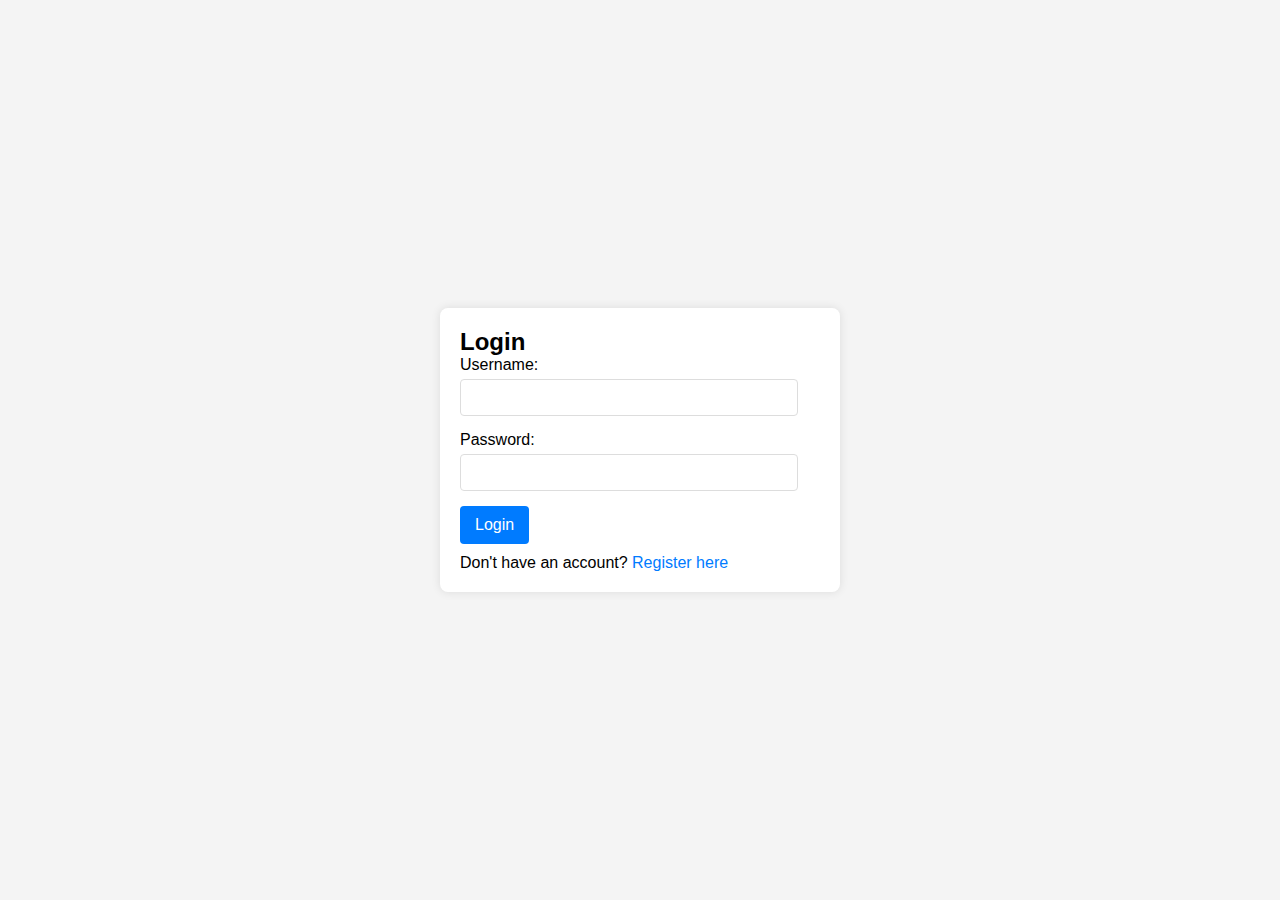
<file: frontend/index.html>
<!DOCTYPE html>
<html lang="en">
<head>
    <meta charset="UTF-8">
    <meta name="viewport" content="width=device-width, initial-scale=1.0">
    <title>WebRTC Chat - Login</title>
    <link rel="stylesheet" href="css/style.css">
    <link rel="stylesheet" href="css/chat_ui.css">
</head>
<body>
    <div class="main-body">
        <div id="auth-forms" class="container">
            <div id="login-form-container">
                <h2>Login</h2>
                <form id="loginForm">
                    <div>
                        <label for="loginUsername">Username:</label>
                        <input type="text" id="loginUsername" name="username" required>
                    </div>
                    <div>
                        <label for="loginPassword">Password:</label>
                        <input type="password" id="loginPassword" name="password" required>
                    </div>
                    <button type="submit">Login</button>
                </form>
                <p style="margin-top: 10px;">Don't have an account? <a href="#" id="showRegister">Register here</a></p>
            </div>

            <div id="register-form-container" style="display:none;">
                <h2>Register</h2>
                <form id="registerForm">
                    <div>
                        <label for="registerUsername">Username:</label>
                        <input type="text" id="registerUsername" name="username" required>
                    </div>
                    <div>
                        <label for="registerEmail">Email (Optional):</label>
                        <input type="email" id="registerEmail" name="email">
                    </div>
                    <div>
                        <label for="registerPassword">Password:</label>
                        <input type="password" id="registerPassword" name="password" required>
                    </div>
                    <button type="submit">Register</button>
                </form>
                <p style="margin-top: 10px;">Already have an account? <a href="#" id="showLogin">Login here</a></p>
            </div>
        </div>
    </div>
    <script type="module" src="js/websocket_client.js"></script>
    <script type="module" src="js/webrtc_handler.js"></script>
    <script src="js/auth.js"></script>
</body>
</html>
</file>
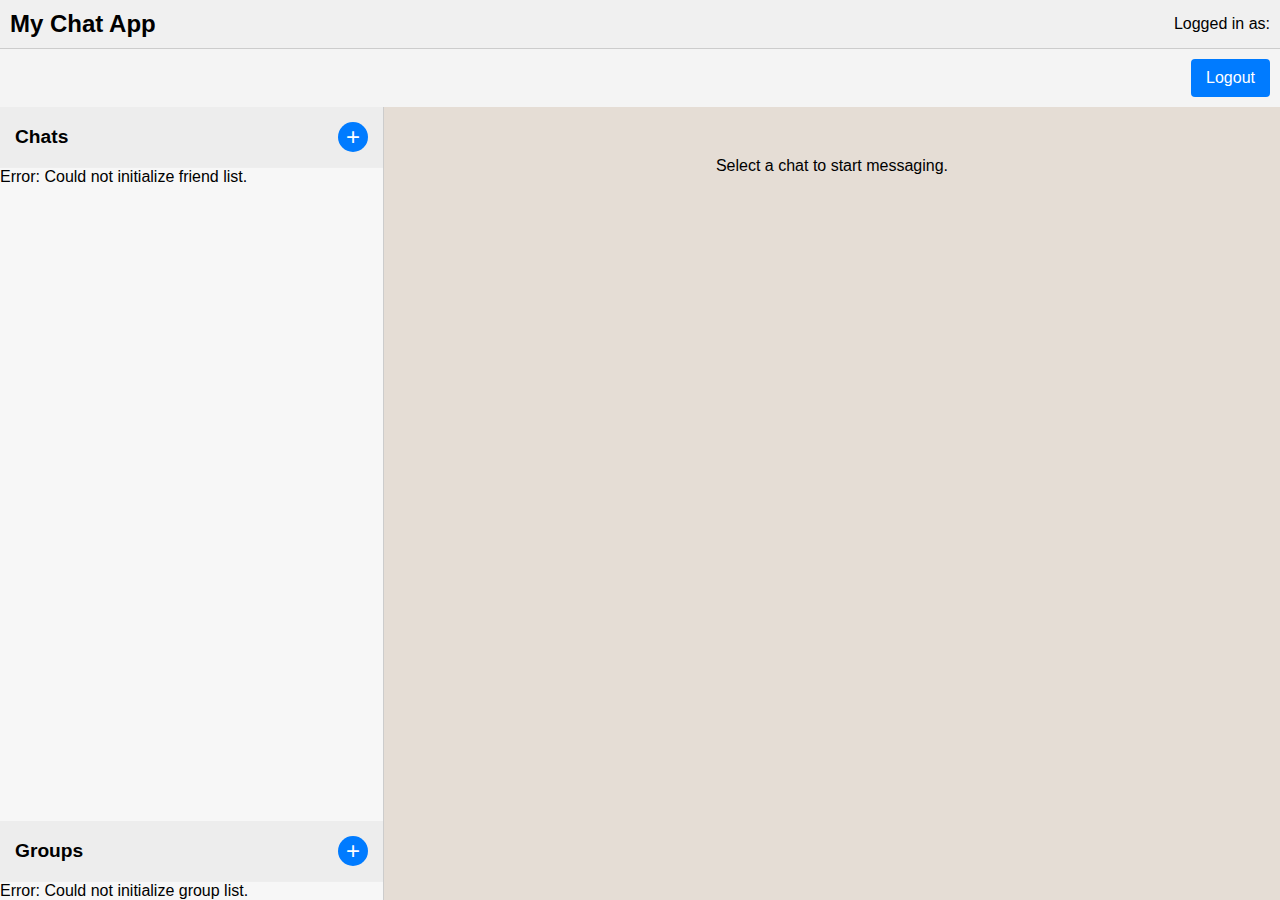
<file: frontend/chat.html>
<!DOCTYPE html>
<html lang="en">

<head>
    <meta charset="UTF-8">
    <meta name="viewport" content="width=device-width, initial-scale=1.0, viewport-fit=cover">
    <title>Chat App</title>
    <link rel="stylesheet" href="css/style.css">
    <link rel="stylesheet" href="css/chat_ui.css"> <!-- Added chat UI CSS -->
</head>

<body>
    <header>
        <h2>My Chat App</h2>
        <p>Logged in as: <span id="loggedInUser"></span></p>
    </header>
    <div class="logout-container">
        <button id="logoutButton">Logout</button>
    </div>
    <div id="chat-app">

        <div class="main-container">
            <aside id="chat-list-panel">
                <div class="chat-list-panel-inner">
                    <div class="chat-list-header">
                        <h3>Chats</h3>
                        <button id="openAddContactModalButton" title="Add New Contact">+</button>
                    </div>

                    <ul id="chatList">
                        <!-- Chat list items (friends) will be here using JavaScript -->
                    </ul>
                    <div id="noChatsMessage" style="display:none; padding:10px; text-align:center;">
                        No contacts yet. Click '+' to add users.
                    </div>

                    <div class="chat-list-header" style="margin-top: 20px;">
                        <h3>Groups</h3>
                        <button id="openCreateGroupModalButton" title="Create New Group">+</button>
                    </div>
                    <ul id="groupList">
                        <!-- Group list items will be here using JavaScript -->
                    </ul>
                    <div id="noGroupsMessage" style="display:none; padding:10px; text-align:center;">
                        No groups yet. Click '+' to create or join one.
                    </div>

                </div>
            </aside>

            <main id="active-chat-panel">
                <div class="active-chat-panel-inner">
                    <div id="chat-welcome-screen" style="text-align:center; padding-top: 50px;">
                        <p>Select a chat to start messaging.</p>
                    </div>
                    <div class="hidden current-chat-area">
                        <div class="active-chat-header">
                            <button class="back-to-chat-list-btn" title="Back to Chats">&larr;</button>
                            <span id="activeChatPartnerName"></span>
                            <div class="call-buttons">
                                <button id="audioCallButton" title="Start Audio Call">&#128266;</button>
                                <!-- Speaker icon -->
                                <button id="videoCallButton" title="Start Video Call">&#128249;</button>
                                <!-- Video camera icon -->
                            </div>
                        </div>
                        <div id="chatMessages">
                            <!-- Messages for the active chat -->
                        </div>
                        <form id="chatForm">
                            <input type="text" id="chatInput" placeholder="Type a message..." autocomplete="off">
                            <button type="submit">Send</button>
                        </form>
                    </div>

                    <!-- Group Settings Panel (Initially Hidden) -->
                    <div class="hidden groupSettingsPanel">
                        <div class="group-settings-header">
                            <h3 id="groupSettingsName">Group Settings</h3>
                            <button id="closeGroupSettingsButton" title="Back to Chat">&larr; Back to Chat</button>
                        </div>
                        <div class="group-settings-content">
                            <div class="settings-section">
                                <h4>Group Name</h4>
                                <input type="text" id="updateGroupNameInput" placeholder="New group name">
                                <button id="updateGroupNameButton" class="admin-only-group">Update Name</button>
                            </div>

                            <div class="settings-section">
                                <h4>Members (<span id="groupMemberCount">0</span>)</h4>
                                <ul id="groupMemberList">
                                </ul>
                            </div>

                            <div class="settings-section admin-only-group">
                                <h4>Add Member</h4>
                                <input type="text" id="addUserToGroupInput" placeholder="Enter username to add">
                                <button id="addUserToGroupButton">Add Member</button>
                                <div id="addUserToGroupResults"></div>
                            </div>

                            <div class="settings-section">
                                <h4>Group Actions</h4>
                                <button id="leaveGroupButton" class="danger-button">Leave Group</button>
                                <button id="deleteGroupButton" class="danger-button admin-only-group">Delete
                                    Group</button>
                            </div>
                        </div>
                    </div>
                    <!-- End Group Settings Panel -->

                </div>
            </main>
        </div> <!-- End of main-container -->
    </div> <!-- End of chat-app -->

    <!-- Add Contact Modal -->
    <div id="addContactModal" class="modal" style="display:none;">
        <div class="modal-content">
            <span class="close-button" id="closeContactModalButton">&times;</span>
            <h4>Add New Friends</h4>
            <div id="user-search-section-modal">
                <div style="display: flex;">
                    <input type="text" id="searchInputModal" placeholder="Search users by username..."
                        style="flex: 1; border-top-right-radius: 0; border-bottom-right-radius: 0; margin-right: 0; border-right: none;">
                    <button id="searchUserButtonModal"
                        style="width: 70px; border-top-left-radius: 0; border-bottom-left-radius: 0;">&#128269;</button>
                </div>
                <div id="searchResultsModal" style="margin-top: 15px; max-height: 200px; overflow-y: auto;">
                </div>
                <p id="searchMessageModal" style="font-size: 0.9em; margin-top: 10px;"></p>
            </div>
        </div>
    </div>

    <!-- Create Group Modal -->
    <div id="createGroupModal" class="modal" style="display:none;">
        <div class="modal-content">
            <span class="close-button" id="closeCreateGroupModalButton">&times;</span>
            <h4>Create New Group</h4>
            <form id="createGroupForm">
                <div class="form-group">
                    <label for="groupNameInput">Group Name:</label>
                    <input type="text" id="groupNameInput" autocomplete="off" required>
                </div>
                <!-- Optional: Add a way to select initial members here later -->
                <button type="submit">Create Group</button>
            </form>
        </div>
    </div>

    <!-- Change Member Role Modal -->
    <div id="changeRoleModal" class="modal" style="display:none;">
        <div class="modal-content">
            <span class="close-button" id="closeChangeRoleModalButton">&times;</span>
            <h4>Change Member Role</h4>
            <p>Change role for <strong id="changeRoleUserName"></strong>:</p>
            <select id="newRoleSelect">
                <option value="member">Member</option>
                <option value="admin">Admin</option>
            </select>
            <input type="hidden" id="changeRoleUserId">
            <button id="confirmChangeRoleButton">Confirm Change</button>
        </div>
    </div>
    <!-- End Change Member Role Modal -->

    <div id="callModal" class="modal" style="display:none;">
        <div class="call-modal-content">
            <h4 id="callModalTitle">Video Call</h4>
            <div id="call-status" style="text-align: center; margin-bottom: 10px;">Initializing...</div>
            <div class="video-container">
                <img id="localUserPlaceholder" src="assets/img/default_img.jpg" alt="Local user"
                    style="background-color: #222; display: none;">
                <video id="localVideoModal" autoplay muted playsinline style="background-color: #000;"></video>

                <!-- Container for multiple remote streams -->
                <div id="remoteStreamsContainer"
                    style="display: flex; flex-wrap: wrap; justify-content: center; margin-top:10px;">
                    <!-- Remote video/audio elements will be dynamically added here -->
                    <img id="remoteUserPlaceholder" src="assets/img/default_img.jpg" alt="Remote user"
                        style=" background-color: #222; display: none; margin-top:10px;">
                    <video id="remoteVideoModal" autoplay playsinline
                        style="background-color: #000; margin-top:10px;"></video>
                </div>
            </div>
            <div id="incomingCallActions" style="display:none; text-align: center; margin-top: 15px;">
                <button id="acceptCallButton" class="call-control-button accept-call">Accept</button>
                <button id="rejectCallButton" class="call-control-button reject-call">Reject</button>
            </div>
            <div id="activeCallActions" style="text-align: center; margin-top: 15px;">
                <button id="toggleMicrophoneButton" class="call-control-button">Mute Mic</button>
                <button id="toggleCameraButton" class="call-control-button">Hide Cam</button>
                <button id="endCallButtonModal" class="call-control-button end-call">End Call</button>
            </div>
        </div>
    </div>

    <!-- JavaScript files -->
    <script type="module" src="js/websocket_client.js"></script>
    <script type="module" src="js/webrtc_handler.js"></script>
    <script type="module" src="js/chat_handler.js"></script>
    <script type="module" src="js/call_handler.js"></script>

    <script type="module">
        import { searchUsers, addFriend, loadFriends, deleteFriend, sendMessage, displayMessage, getActiveChatPartnerId, getActiveChatPartnerUsername, getCurrentChatType, getCurrentActiveGroupId, getCurrentActiveGroupName, getActiveGroupMembers } from './js/chat_handler.js';
        import { initWebSocket, sendWebSocketMessage, closeWebSocket } from './js/websocket_client.js';
        import { initiateCall } from './js/call_handler.js';

        window.addEventListener('load', () => {
            const token = localStorage.getItem('accessToken');
            const username = localStorage.getItem('username');
            const userId = localStorage.getItem('userId');
            const currentChatType = getCurrentChatType();
            const currentActiveGroupId = getCurrentActiveGroupId();

            if (!token && !userId) {
                window.location.href = 'index.html';
                return;
            }
            document.getElementById('loggedInUser').textContent = username;
            initWebSocket(userId, username);
            loadFriends();

            const openModalButton = document.getElementById('openAddContactModalButton');
            const closeModalButton = document.getElementById('closeContactModalButton');
            const addContactModal = document.getElementById('addContactModal');
            const searchUserButtonModal = document.getElementById('searchUserButtonModal');
            const searchInputModal = document.getElementById('searchInputModal');
            const searchResultsModal = document.getElementById('searchResultsModal');
            const audioCallButton = document.getElementById('audioCallButton');
            const videoCallButton = document.getElementById('videoCallButton');

            if (openModalButton) {
                openModalButton.addEventListener('click', () => {
                    addContactModal.style.display = 'block';
                    if (searchInputModal) searchInputModal.value = '';
                    if (document.getElementById('searchResultsModal')) document.getElementById('searchResultsModal').innerHTML = '';
                    if (document.getElementById('searchMessageModal')) document.getElementById('searchMessageModal').textContent = '';
                });
            }

            if (closeModalButton) {
                closeModalButton.addEventListener('click', () => {
                    addContactModal.style.display = 'none';
                });
            }

            window.addEventListener('click', (event) => {
                if (event.target === addContactModal) {
                    addContactModal.style.display = 'none';
                }
            });

            if (searchUserButtonModal) {
                searchUserButtonModal.addEventListener('click', () => {
                    searchUsers(searchInputModal.value);
                });
            }

            if (searchInputModal) {
                searchInputModal.addEventListener('keypress', (e) => {
                    if (e.key === 'Enter') {
                        searchUsers(searchInputModal.value);
                    }
                });
            }

            if (searchResultsModal) {
                searchResultsModal.addEventListener('click', (event) => {
                    if (event.target.classList.contains('add-friend-btn')) {
                        const usernameToAdd = event.target.dataset.username;
                        const userIdToAdd = event.target.dataset.userId;
                        addFriend(usernameToAdd, userIdToAdd);
                    }
                });
            }

            if (audioCallButton) {
                audioCallButton.addEventListener('click', async () => {
                    const currentChatType = getCurrentChatType();
                    const currentActiveGroupId = getCurrentActiveGroupId();
                    const currentActiveGroupName = getCurrentActiveGroupName();
                    if (currentChatType === 'group') {
                        const groupMembers = await getActiveGroupMembers(currentActiveGroupId);
                        if (groupMembers && groupMembers.length > 0) {
                            const currentUserIdStr = userId;
                            const membersToCall = groupMembers.filter(member => member.user_id && member.user_id.toString() !== currentUserIdStr);

                            if (membersToCall.length > 0) {
                                initiateCall({
                                    groupId: currentActiveGroupId,
                                    groupName: currentActiveGroupName,
                                    recipients: membersToCall,
                                }, username, false);
                            } else {
                                alert('You are the only one in this group, or no other members to call.');
                            }
                        } else {
                        }
                    } else if (currentChatType === 'private') {
                        const activeFriendId = getActiveChatPartnerId();
                        const activeFriendUsername = getActiveChatPartnerUsername();
                        if (activeFriendId) {
                            initiateCall({ targetUserId: activeFriendId, targetUsername: activeFriendUsername }, username, false);
                        } else {
                            alert('Please select a friend to call.');
                        }
                    } else {
                        alert('Please select a chat to start a call.');
                    }
                });
            }

            if (videoCallButton) {
                videoCallButton.addEventListener('click', async () => {
                    const currentChatType = getCurrentChatType();
                    const currentActiveGroupId = getCurrentActiveGroupId();
                    const currentActiveGroupName = getCurrentActiveGroupName();
                    if (currentChatType === 'group') {
                        const groupMembers = await getActiveGroupMembers(currentActiveGroupId);
                        if (groupMembers && groupMembers.length > 0) {
                            const currentUserIdStr = userId;
                            const membersToCall = groupMembers.filter(member => member.user_id && member.user_id.toString() !== currentUserIdStr);
                            if (membersToCall.length > 0) {
                                initiateCall({
                                    groupId: currentActiveGroupId,
                                    groupName: currentActiveGroupName,
                                    recipients: membersToCall,
                                }, username, true);
                            } else {
                                alert('You are the only one in this group, or no other members to call.');
                            }
                        } else {
                        }
                    } else if (currentChatType === 'private') {
                        const activeFriendId = getActiveChatPartnerId();
                        const activeFriendUsername = getActiveChatPartnerUsername();
                        if (activeFriendId) {
                            initiateCall({ targetUserId: activeFriendId, targetUsername: activeFriendUsername }, username, true);
                        } else {
                            alert('Please select a friend to call.');
                        }
                    } else {
                        alert('Please select a chat to start a call.');
                    }
                });
            }

            const chatForm = document.getElementById('chatForm');
            if (chatForm) {
                chatForm.addEventListener('submit', (event) => {
                    event.preventDefault();
                    sendMessage();
                });
            }
        });
    </script>
</body>

</html>
</file>
<file: frontend/css/style.css>
*{
    margin: 0;
    padding: 0;
    box-sizing: border-box;
 }
 
 html{
    font-family: sans-serif;
    height: 100%;
    background-color: #f4f4f4;
}

body {
    min-height: 100svh;
    display: flex;
    flex-direction: column;
}

.main-body{
    display: flex;
    justify-content: center;
    align-items: center;
    min-height: 100vh;
}

.container {
    background-color: #fff;
    padding: 20px;
    border-radius: 8px;
    box-shadow: 0 0 10px rgba(0,0,0,0.1);
    width: 100%;
    max-width: 400px;
}

form div {
    margin-bottom: 15px;
}

label {
    display: block;
    margin-bottom: 5px;
}

input[type="text"],
input[type="password"],
input[type="email"] {
    width: calc(100% - 22px);
    padding: 10px;
    border: 1px solid #ddd;
    border-radius: 4px;
}

button {
    background-color: #007bff;
    color: white;
    padding: 10px 15px;
    border: none;
    border-radius: 4px;
    cursor: pointer;
    font-size: 16px;
}

button:hover {
    background-color: #0056b3;
}

a {
    color: #007bff;
    text-decoration: none;
}

a:hover {
    text-decoration: underline;
}

.notification {
    position: fixed;
    bottom: 20px;
    left: 70%;
    padding: 15px 25px;
    border-radius: 8px;
    color: white;
    font-family: sans-serif;
    z-index: 1000;
    opacity: 0;
    transition: opacity 0.5s ease-in-out, transform 0.5s ease-in-out;
    box-shadow: 0 4px 8px rgba(0,0,0,0.2);
}

.notification.visible {
    opacity: 1;
    transform: translateX(-50%) translateY(0);
}

.notification.info {
    background-color: #2196F3; }

.notification.success {
    background-color: #4CAF50; }

.notification.warning {
    background-color: #ff9800; }

.notification.error {
    background-color: #f44336; }
</file>
<file: frontend/css/chat_ui.css>
#chat-app {
    display: flex;
    flex-direction: column;
    flex-grow: 1;
}

header {
    background-color: #f0f0f0;
    padding: 10px;
    border-bottom: 1px solid #ccc;
}

.logout-container{
    text-align: right;
    padding: 10px;
}

header h2 {
    display: inline-block;
}

header p {
    float: right;
    margin: 5px 0;
}

.main-container {
    display: flex;
    flex-grow: 1;
    position: relative;
}

#chat-list-panel {
    width: 30%;
    top: 0;
    bottom: 0;
    position:sticky;
    flex-grow: 1;
    display: flex;
    min-width: 250px;
    background-color: #f7f7f7;
    border-right: 1px solid #ccc;
    overflow-y: auto;
}

#chat-list-panel::-webkit-scrollbar {
    display:none;
}

.chat-list-panel-inner{
    position: absolute;
    top: 0;
    bottom: 0;
    display: flex;
    flex-grow:1;
    flex-direction: column;
    width: 100%;
}

.chat-list-header {
    padding: 15px;
    border-bottom: 1px solid #eee;
    display: flex;
    justify-content: space-between;
    align-items: center;
    background-color: #ededed;
}

.chat-list-header h3 {
    margin: 0;
    font-size: 1.2em;
}


#chatList {
    list-style-type: none;
    padding: 0;
    margin: 0;
    flex-grow: 1; }


.current-chat-area{
    flex-grow: 1;
    display: flex;
    flex-direction: column;
}

.chat-item {
    display: flex;
    align-items: center;
    cursor: pointer;
    border-bottom: 2px solid #f1eaea;
    transition: background-color 0.2s ease;
    position: relative;
}

.chat-item-wrapper {
    padding: 10px 15px;
    display:flex;
    align-items: center;
    width: 100%;
}

.chat-item-info {
    flex-grow: 1;
    display: flex;
    flex-direction: column;
}

.chat-item-profile-pic {
    width: 40px;
    height: 40px;
    border-radius: 50%;
    margin-right: 10px;
    object-fit: cover;
    background-color: #ccc;
}

.chat-item-username {
    font-weight: bold;
}

.delete-contact-btn {
    background-color: transparent;
    border: none;
    color: #ff4d4d;     font-size: 1.2em;
    font-weight: bold;
    cursor: pointer;
    padding: 10px;
    margin: 0px 10px;
    opacity: 0.6;
    transition: opacity 0.2s ease;
}

.chat-item:hover .delete-contact-btn {
    opacity: 1;
}

.delete-contact-btn:hover {
    color: #cc0000;
}

.chat-item:hover {
    background-color: #e9e9e9;
}

.chat-item.active-chat {
    background-color: #d1eaff;
}

#noChatsMessage {
    color: #777;
    font-style: italic;
}

#active-chat-panel {
    width: 70%;
    flex-grow: 1;
    inset: 0;
    overflow-y: auto;
    position: sticky;
    background-color: #e5ddd5;
}

#active-chat-panel::-webkit-scrollbar {
    display:none;
}

.active-chat-panel-inner {
    position: absolute;
    inset:0;
    flex-grow: 1;
    display: flex;
    flex-direction: column;
}

#chatForm {
    display: flex;
    margin-top: auto;
    padding: 10px;
    background-color: #f0f0f0;
    border-top: 1px solid #ddd;
    position: sticky;
    right: 0;
    left: 30%;
    bottom: 0;
    z-index: 1000;
    
}
.active-chat-header {
    padding: 15px 20px;
    background-color: #f0f0f0;
    border-bottom: 1px solid #ddd;
    display: flex;
    justify-content: space-between;
    align-items: center;
    position: sticky;
    right: 0;
    top: 0;
    left: 30%;
    z-index: 1000;
}

#activeChatPartnerName {
    font-weight: bold;
    font-size: 1.1em;
}

#openAddContactModalButton, #openCreateGroupModalButton {
    border-radius: 50%;
    width: 30px;
    height: 30px;
    display: flex;
    justify-content: center;
    align-items: center;
    font-size: 1.5em;
}

#user-search-section-modal{
    margin-top: 10px;
}

.groupSettingsPanel {
    flex-grow: 1;
    display: flex;
    flex-direction: column;
    background-color: #f9f9f9; }

.group-settings-header {
    padding: 15px 20px;
    background-color: #ededed;     
    border-bottom: 1px solid #ddd;
    display: flex;
    justify-content: space-between;
    align-items: center;
}

.group-settings-header h3 {
    margin: 0;
    font-size: 1.1em;
}

#closeGroupSettingsButton {
    background: none;
    border: none;
    color: #007bff;
    cursor: pointer;
    font-size: 0.9em;
}

.group-settings-content {
    padding: 20px;
    overflow-y: auto;
    flex-grow: 1;
}

.group-settings-content::-webkit-scrollbar {
    display:none;
}

.settings-section {
    margin-bottom: 25px;
    padding-bottom: 15px;
    border-bottom: 1px solid #eee;
}

.settings-section:last-child {
    border-bottom: none;
    margin-bottom: 0;
}

.settings-section h4 {
    margin-top: 0;
    margin-bottom: 10px;
    color: #333;
}

.settings-section input[type="text"],
.settings-section select {
    width: calc(100% - 22px);     
    padding: 10px;
    margin-bottom: 10px;
    border: 1px solid #ccc;
    border-radius: 4px;
    box-sizing: border-box;
}

.settings-section button {
    padding: 10px 15px;
    background-color: #007bff;
    color: white;
    border: none;
    border-radius: 4px;
    cursor: pointer;
    transition: background-color 0.2s ease;
}

.settings-section button:hover {
    background-color: #0056b3;
}

.settings-section .danger-button {
    background-color: #dc3545;
}

.settings-section .danger-button:hover {
    background-color: #c82333;
}

#groupMemberList {
    list-style-type: none;
    padding: 0;
}

#groupMemberList li {
    padding: 8px 0;
    display: flex;
    justify-content: space-between;
    align-items: center;
    border-bottom: 1px solid #f0f0f0;
}

#groupMemberList li:last-child {
    border-bottom: none;
}

#groupMemberList .member-info {
    flex-grow: 1;
}

#groupMemberList .member-actions button {
    margin-left: 8px;
    font-size: 0.8em;
    padding: 5px 8px;
}


#changeRoleModal .modal-content {
    max-width: 400px;
}

#changeRoleModal select {
    width: 100%;
    padding: 10px;
    margin-bottom: 15px;
}

#changeRoleModal button {
    width: 100%;
}

#addUserToGroupResults {
    margin-top: 10px;
    font-size: 0.9em;
}

.hidden {
    display: none;
}


.call-buttons button {
    margin-left: 10px;
    background: none;
    border: none;
    font-size: 1.5em;
    cursor: pointer;
    color: #007bff;
}

.chat-message strong {
    display: block;
    font-size: 0.8em;
    color: #555;
    margin-bottom: 2px;
    
}

#chatInput {
    flex-grow: 1;
    padding: 10px;
    border: 1px solid #ccc;
    border-radius: 20px;
    margin-right: 10px;
}

#chatForm button {
    padding: 10px 20px;
    background-color: #007bff;
    color: white;
    border: none;
    border-radius: 20px;
    cursor: pointer;
}

.modal {
    position: fixed;
    z-index: 100; 
    left: 0;
    top: 0;
    width: 100%;
    height: 100%;
    overflow: auto;
    background-color: rgba(0,0,0,0.4);
}

.modal::-webkit-scrollbar {
    display:none;
}

.modal-content {
    background-color: #fefefe;
    margin: 15% auto;
    padding: 20px;
    border: 1px solid #888;
    width: 80%;
    max-width: 500px;
    border-radius: 8px;
    position: relative;
}

.close-button {
    color: #aaa;
    float: right;
    font-size: 28px;
    font-weight: bold;
    position: absolute;
    top: 10px;
    right: 15px;
}

.close-button:hover,
.close-button:focus {
    color: black;
    text-decoration: none;
    cursor: pointer;
}

.search-result-item {
    display: flex;
    justify-content: space-between;
    align-items: center;
    padding: 8px;
    border-bottom: 1px solid #eee;
}
.search-result-item:last-child {
    border-bottom: none;
}
.search-result-item span {
    flex-grow: 1;
}
.search-result-item .add-friend-btn {
    padding: 5px 10px;
    font-size: 0.9em;
}

.chat-main-area {
    display: flex;
    gap: 20px;
}

.peers-panel {
    width: 200px;
    border-right: 1px solid #eee;
    padding-right: 15px;
}

.peers-panel h3 {
    margin-top: 0;
}

#userList {
    list-style-type: none;
    padding: 0;
}

#userList li {
    padding: 5px 0;
    display: flex;
    justify-content: space-between;
    align-items: center;
}

#userList li button {
    padding: 3px 8px;
    font-size: 0.8em;
}

#chat-container {
    border: 1px solid #ccc;
    padding: 10px;
    border-radius: 5px;
    display: flex;
    flex-direction: column;
    height: 300px; }

#chatMessages {
    flex-grow: 1;
    overflow-y: auto;
    padding: 10px 20px;
    display: flex;
    flex-direction: column;
    margin-top: 10px;
    gap: 8px;
}
#chatMessages::-webkit-scrollbar {
    display:none;
}

.chat-message {
    max-width: 70%;
    padding: 8px 12px;
    border-radius: 18px;
    word-wrap: break-word;
    line-height: 1.4;
    position: relative;
    margin-bottom: 5px;
}

.chat-message.self {
    background-color: #007bff;
    align-self: flex-end;
    border-bottom-right-radius: 4px; 
    color: #303030;
}

.chat-message.other {
    background-color: #ffffff;
    align-self: flex-start;
    border-bottom-left-radius: 4px;
    color: #303030;
    box-shadow: 0 1px 1px rgba(0,0,0,0.05);
}

.chat-message .message-content {
    margin: 0;
    padding: 0;
}

.chat-message .message-timestamp {
    font-size: 0.75em;
    color: #808080;
    display: block;
    text-align: right;
    margin-top: 4px;
}

.chat-message.self .message-timestamp {
   color: #464545;
}

#chatForm button:hover {
    background-color: #0056b3;
}



.call-modal-content {
    background-color: #2c3e50;
    color: #ecf0f1;
    border-radius: 10px;
    box-shadow: 0 10px 25px rgba(0, 0, 0, 0.5);
    padding: 25px;
    width: 80%;
    margin: 3% auto;
    max-width: 550px;
    text-align: center;
    position: relative;
}

#callModalTitle {
    font-size: 1.8em;
    margin-bottom: 15px;
    color: #ffffff;
    font-weight: 300;
    text-align: center;
}

#call-status {
    text-align: center;
    font-size: 1.1em;
    margin-bottom: 20px;
    color: #bdc3c7;
    min-height: 25px;
}

.video-container {
    flex: 1;
    display: flex;
    flex-direction: column;
    gap: 15px;
    margin-bottom: 25px;
    min-height: 0;
}

#localVideoModal, #localUserPlaceholder {
    width: 200px;
    height: 150px;
    border-radius: 10px;
    background: #34495e;
    border: 2px solid #3498db;
    align-self: flex-end;
    margin-bottom: 10px;
}

#localUserPlaceholder {
    background: linear-gradient(135deg, #3498db 0%, #2980b9 100%);
    display: flex;
    align-items: center;
    justify-content: center;
    color: white;
    font-size: 14px;
    text-align: center;
}

.participant-wrapper {
    position: relative;
    margin: 5px;
    border-radius: 8px;
    overflow: hidden;
    background: #333;
    min-width: 180px;
    min-height: 120px;
    max-width: 250px;
    max-height: 180px;
    border: 2px solid #34495e;
    transition: transform 0.2s ease;
}

.participant-wrapper:hover {
    transform: scale(1.02);
    border-color: #3498db;
}

.remote-video {
    width: 100%;
    height: 100%;
    object-fit: cover;
    background: #000;
}

.remote-audio {
    position: absolute;
    width: 1px;
    height: 1px;
    opacity: 0;
}

.remote-audio-placeholder {
    width: 100%;
    height: 100%;
    background: linear-gradient(135deg, #667eea 0%, #764ba2 100%);
    display: flex;
    align-items: center;
    justify-content: center;
    color: white;
    font-size: 14px;
    text-align: center;
    min-height: 120px;
}


.participant-name-overlay {
    position: absolute !important;
    bottom: 5px !important;
    left: 5px !important;
    background: rgba(0,0,0,0.8) !important;
    color: white !important;
    padding: 4px 8px !important;
    border-radius: 4px !important;
    font-size: 12px !important;
    font-weight: bold !important;
    z-index: 10 !important;
    pointer-events: none !important;
}

#remoteStreamsContainer {
    flex: 1;
    display: flex;
    flex-wrap: wrap;
    justify-content: center;
    align-items: center;
    min-height: 200px;
    background: rgba(52, 73, 94, 0.3);
    gap: 10px;
    border-radius: 10px;
    padding: 15px;
    overflow-y: auto;
}

.remote-participant-container {
    display: flex;
    flex-direction: column;
    align-items: center;
}

.remote-username {
    font-size: 0.9em;
    color: #eee;
    margin-top: 5px;
}

#incomingCallActions,
#activeCallActions {
    display: flex;
    justify-content: center;
    gap: 15px;
    margin-top: 20px;
}

.call-control-button {
    padding: 12px 25px;
    border: none;
    border-radius: 25px;
    cursor: pointer;
    font-size: 1em;
    font-weight: 500;
    transition: background-color 0.2s ease, transform 0.2s ease, box-shadow 0.2s ease;
    box-shadow: 0 2px 5px rgba(0,0,0,0.2);
}

.call-control-button:hover {
    transform: translateY(-2px);
    box-shadow: 0 4px 8px rgba(0,0,0,0.3);
}

.call-control-button:active {
    transform: translateY(0px);
    box-shadow: 0 2px 5px rgba(0,0,0,0.2);
}

.accept-call {
    background: linear-gradient(135deg, #27ae60, #2ecc71);
    color: white;
}

.accept-call:hover {
    background: linear-gradient(135deg, #2ecc71, #27ae60);
}

.reject-call, .end-call {
    background: linear-gradient(135deg, #e74c3c, #c0392b);
    color: white;
}

.reject-call:hover, .end-call:hover {
    background: linear-gradient(135deg, #c0392b, #e74c3c);
}

.call-control-button.muted, .call-control-button.hidden-cam {
    background-color: #7a7977;
}

#createGroupForm .form-group {
    margin-bottom: 15px;
}

#createGroupForm label {
    display: block;
    margin-bottom: 5px;
    font-weight: bold;
}

#createGroupForm input[type="text"] {
    width: 100%;
    padding: 8px;
    border: 1px solid #ccc;
    border-radius: 4px;
    box-sizing: border-box; }

#createGroupForm button[type="submit"] {
    color: white;
    padding: 10px 15px;
    border: none;
    border-radius: 4px;
    cursor: pointer;
    font-size: 1em;
}

.back-to-chat-list-btn {
    display: none;
}



@media screen and (max-width: 768px) {
    .main-container {
        flex-direction: column;
        height: 100%;
        overflow: hidden;
    }

    #chat-list-panel {
        width: 100%;
        height: 100%;
        min-width: unset;
        border-right: none;
        position: absolute;         
        top: 0;
        left: 0;
        z-index: 20;         
        background-color: #f7f7f7;
        display: flex;
        flex-direction: column;
        transition: transform 0.3s ease-in-out;
        transform: translateX(0%);
    }

    #active-chat-panel {
        width: 100%;
        height: 100%;
        position: absolute;         
        top: 0;
        left: 0;
        z-index: 10;
        background-color: #e5ddd5;
        display: flex;
        flex-direction: column;
        transition: transform 0.3s ease-in-out;
        transform: translateX(100%);     
    }

    body.mobile-chat-view-active #chat-list-panel {
        transform: translateX(-100%);
    }

    body.mobile-chat-view-active #active-chat-panel {
        transform: translateX(0%);         
        z-index: 30;
    }

    .chat-list-panel-inner,
    .active-chat-panel-inner {
        position: relative;         
        height: 100%;
        width: 100%;
        display: flex;
        flex-direction: column;
    }

    #chatMessages {
        flex-grow: 1;
        overflow-y: auto;
    }

    #chatForm {
        left: 0; 
        width: 100%;
        box-sizing: border-box;
    }

    .active-chat-header {
        left: 0;
        width: 100%;
        box-sizing: border-box;
    }
    
    .active-chat-header .back-to-chat-list-btn {
        display: none; 
        margin-right: 10px;
        font-size: 1.5em;
        border: none;
        cursor: pointer;
    }

    body.mobile-chat-view-active .active-chat-header .back-to-chat-list-btn {
        display: inline-block;
    }

    body {
        font-size: 16px;
    }

    .chat-list-header h3 {
        font-size: 1.1em;
    }

    #activeChatPartnerName {
        font-size: 1em;
    }

    .chat-message {
        max-width: 85%;
        font-size: 0.95em;
    }

    .modal-content {
        width: 90%;
        margin: 10% auto;
        padding: 15px;
    }

    #addContactModal .modal-content,
    #createGroupModal .modal-content,
    #changeRoleModal .modal-content {
        max-width: 90%;
    }

    .call-modal-content {
        width: 95%;
        margin: 5% auto;
        padding: 15px;
    }

    #localVideoModal, #localUserPlaceholder {
        width: 120px;
        height: 90px;
    }

    .participant-wrapper {
        min-width: 120px;
        min-height: 90px;
        max-width: 180px;
        max-height: 135px;
    }

    .call-control-button {
        padding: 10px 15px;
        font-size: 0.9em;
    }

    header p {
        float: none;
        display: block;
        text-align: right;
        margin: 5px 0;
    }

    .logout-container {
        padding: 5px;
    }

    #chatInput {
        padding: 8px;
        font-size: 1em;
    }

    #chatForm button {
        padding: 8px 15px;
        font-size: 1em;
    }

    .call-buttons button {
        font-size: 1.3em;
        margin-left: 8px;
    }

    header {
        position: relative;
        z-index: 40;
    }
    
    .logout-container {
        position: relative;
        z-index: 40;
    }
}

@keyframes participantJoin {
    0% {
        opacity: 0;
        transform: scale(0.8);
    }
    100% {
        opacity: 1;
        transform: scale(1);
    }
}

.participant-wrapper {
    animation: participantJoin 0.3s ease-out;
}
</file>
